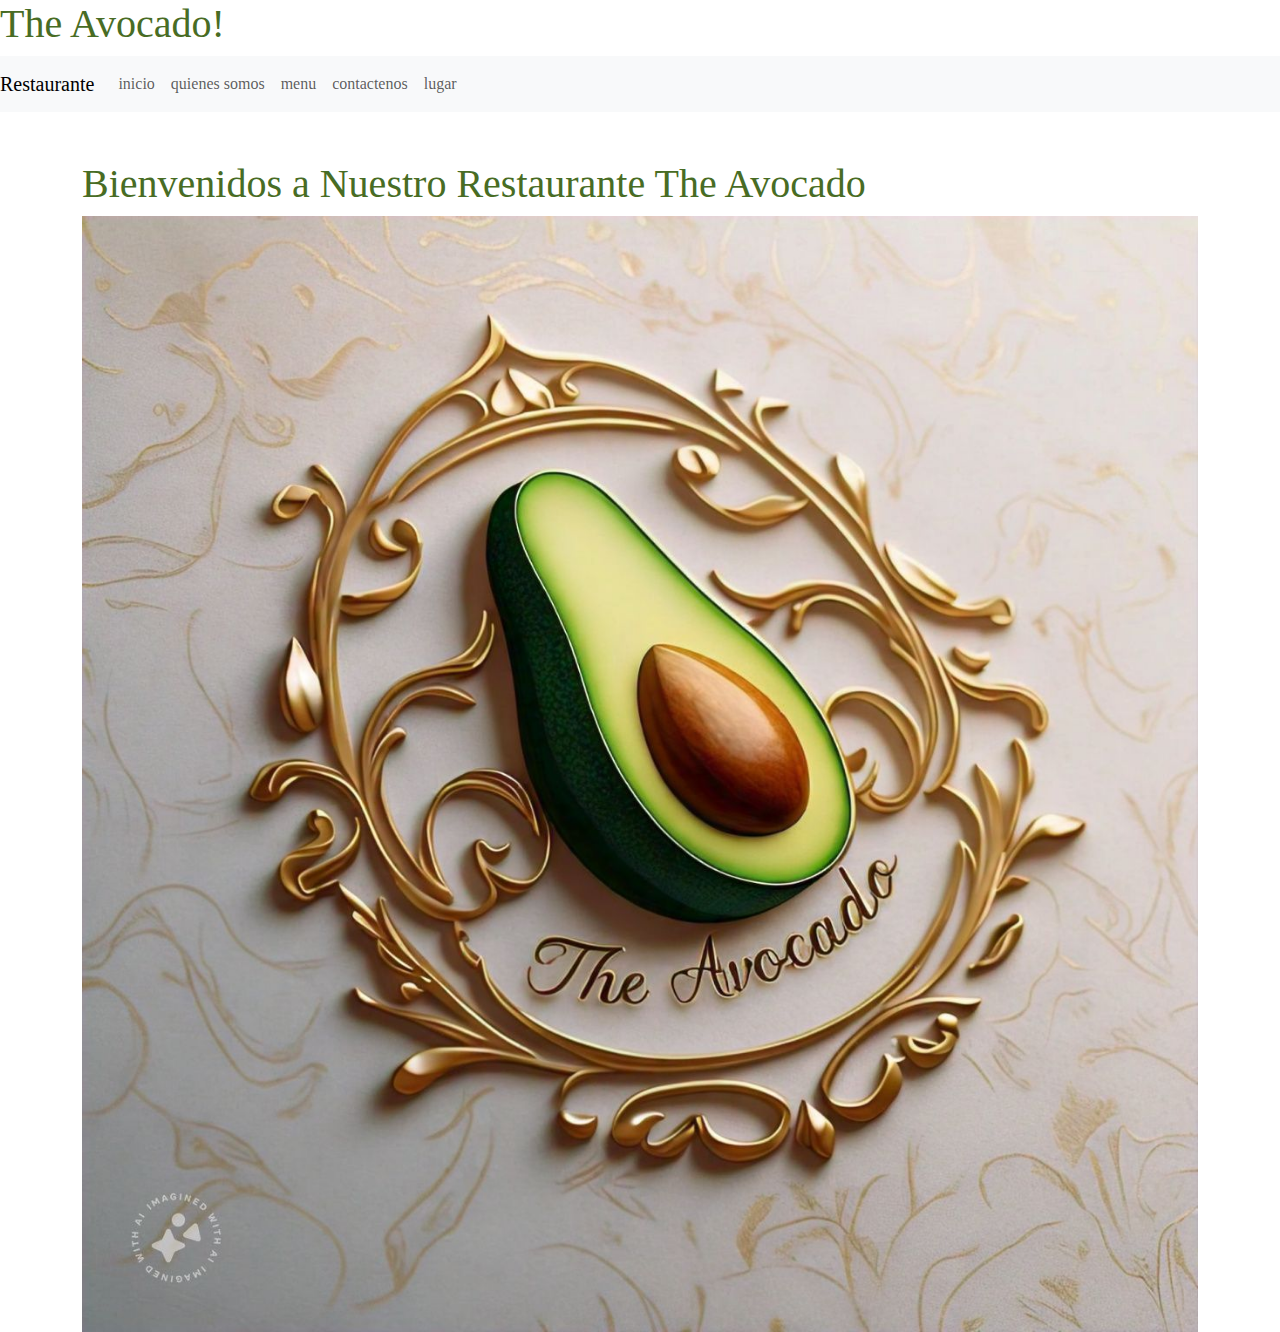
<file: index.html>
<!doctype html>
<html lang="en">
  <head>
    <meta charset="utf-8">
    <meta name="viewport" content="width=device-width, initial-scale=1">
    <title>Bootstrap demo</title>
    <link href="https://cdn.jsdelivr.net/npm/bootstrap@5.3.3/dist/css/bootstrap.min.css" rel="stylesheet" integrity="sha384-QWTKZyjpPEjISv5WaRU9OFeRpok6YctnYmDr5pNlyT2bRjXh0JMhjY6hW+ALEwIH" crossorigin="anonymous">
    <link rel="stylesheet" href="css/styles.css">
  </head>
  <body>
    <h1>The Avocado!</h1>
    <nav class="navbar navbar-expand-lg navar-light bg-light">
        <a class="navbar-brand" href="#">Restaurante</a>
        <div class="collapse navbar-collapse" id="navbarNav">
            <ul class="navbar-nav">
               <li class="nav-item"><a class="nav-link" href="index.html">inicio</a></li>
               <li class="nav-item"><a class="nav-link" href="quienes_somos.html">quienes somos</a></li>
               <li class="nav-item"><a class="nav-link" href="menu.html">menu</a></li>
               <li class="nav-item"><a class="nav-link" href="contactenos.html">contactenos</a></li>
               <li class="nav-item"><a class="nav-link" href="potaxie.html">lugar</a></li>
            </ul>
        </div>
    </nav>
    <div class="container mt-5">
        <h1>Bienvenidos a Nuestro Restaurante The Avocado</h1>
        <img src="img/img.jpeg" class="img-fluid" alt="Restaurante">
    </div>
    <script src="https://cdn.jsdelivr.net/npm/bootstrap@5.3.3/dist/js/bootstrap.bundle.min.js" integrity="sha384-YvpcrYf0tY3lHB60NNkmXc5s9fDVZLESaAA55NDzOxhy9GkcIdslK1eN7N6jIeHz" crossorigin="anonymous"></script>
  </body>
</html>
</file>
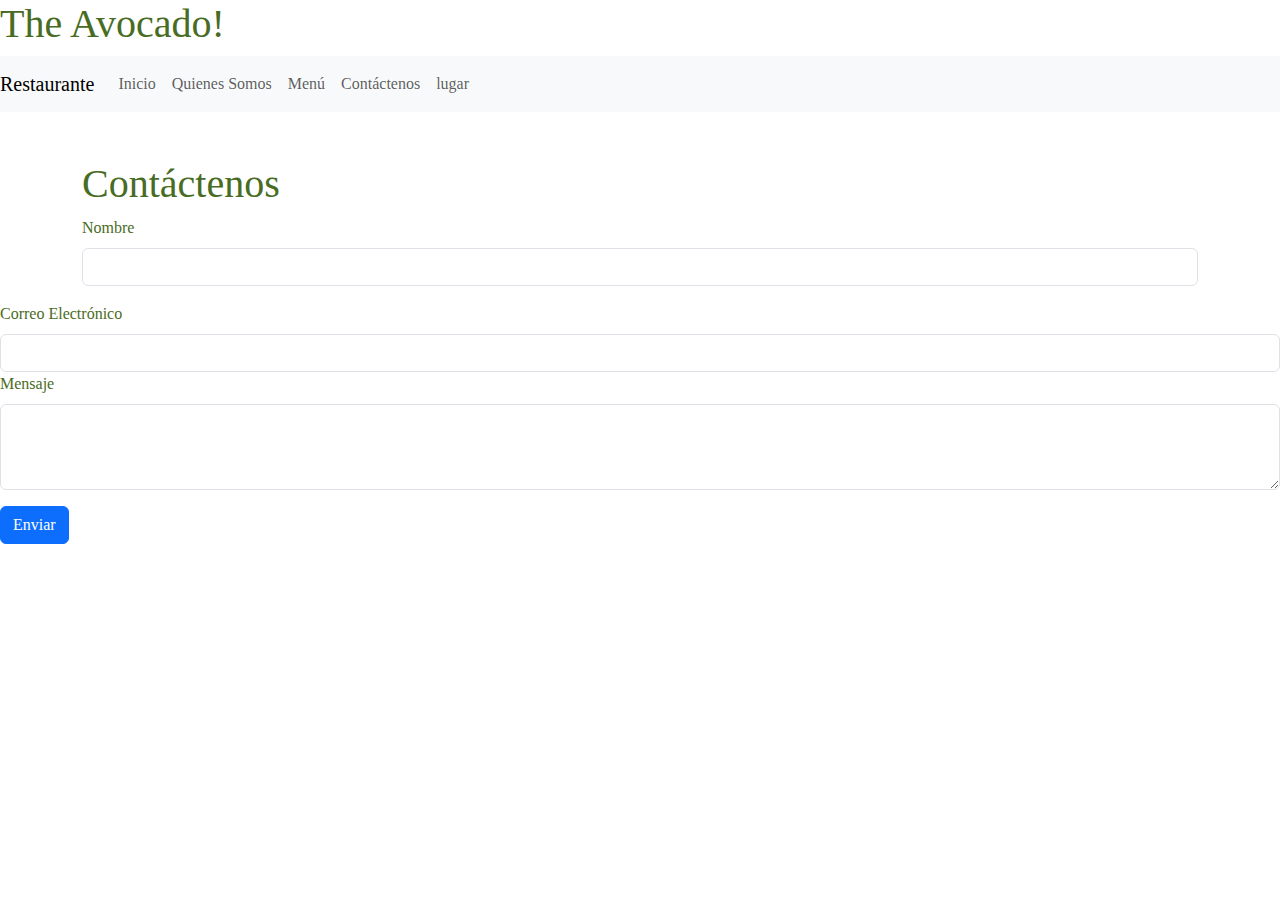
<file: contactenos.html>
<!doctype html>
<html lang="en">
  <head>
    <meta charset="utf-8">
    <meta name="viewport" content="width=device-width, initial-scale=1">
    <title>Bootstrap demo</title>
    <link href="https://cdn.jsdelivr.net/npm/bootstrap@5.3.3/dist/css/bootstrap.min.css" rel="stylesheet" integrity="sha384-QWTKZyjpPEjISv5WaRU9OFeRpok6YctnYmDr5pNlyT2bRjXh0JMhjY6hW+ALEwIH" crossorigin="anonymous">
    <link rel="stylesheet" href="css/styles.css">
  </head>
  <body>
    <h1>The Avocado!</h1>
    <nav class="navbar navbar-expand-lg navbar-light bg-light">
        <a class="navbar-brand" href="#">Restaurante</a>
        <div class="collapse navbar-collapse" id="navbarNav">
          <ul class="navbar-nav">
            <li class="nav-item"><a 
       class="nav-link" href="index.html">Inicio</a></li>
            <li class="nav-item"><a class="nav-link" href="quienes_somos.html">Quienes
       Somos</a></li>
            <li class="nav-item"><a class="nav-link" href="menu.html">Menú</a></li>
            <li class="nav-item"><a class="nav-link" href="contactenos.html">Contáctenos</a></li>
            <li class="nav-item"><a class="nav-link" href="potaxie.html">lugar</a></li>
      
          </ul>
        </div>
      </nav>
      
<div class="container mt-5">
<h1>Contáctenos</h1>
<form>
<div class="mb-3"><label for="nombre" class="form-label">Nombre</label>
  <input type="text" class="form-control" id="nombre" required>
</div>
      
</form>
  </div>
<label for="correo" class="form-label">Correo Electrónico</label>
<input type="email" class="form-control" id="correo" required>
</div>
<div class="mb-3">
<label for="mensaje" class="form-label">Mensaje</label>
<textarea class="form-control" id="mensaje"
 rows="3" required></textarea>
</div>
<button type="submit" class="btn btn-primary">Enviar</button>
</form>
</div>
    <script src="https://cdn.jsdelivr.net/npm/bootstrap@5.3.3/dist/js/bootstrap.bundle.min.js" integrity="sha384-YvpcrYf0tY3lHB60NNkmXc5s9fDVZLESaAA55NDzOxhy9GkcIdslK1eN7N6jIeHz" crossorigin="anonymous"></script>
  </body>
</html>
</file>
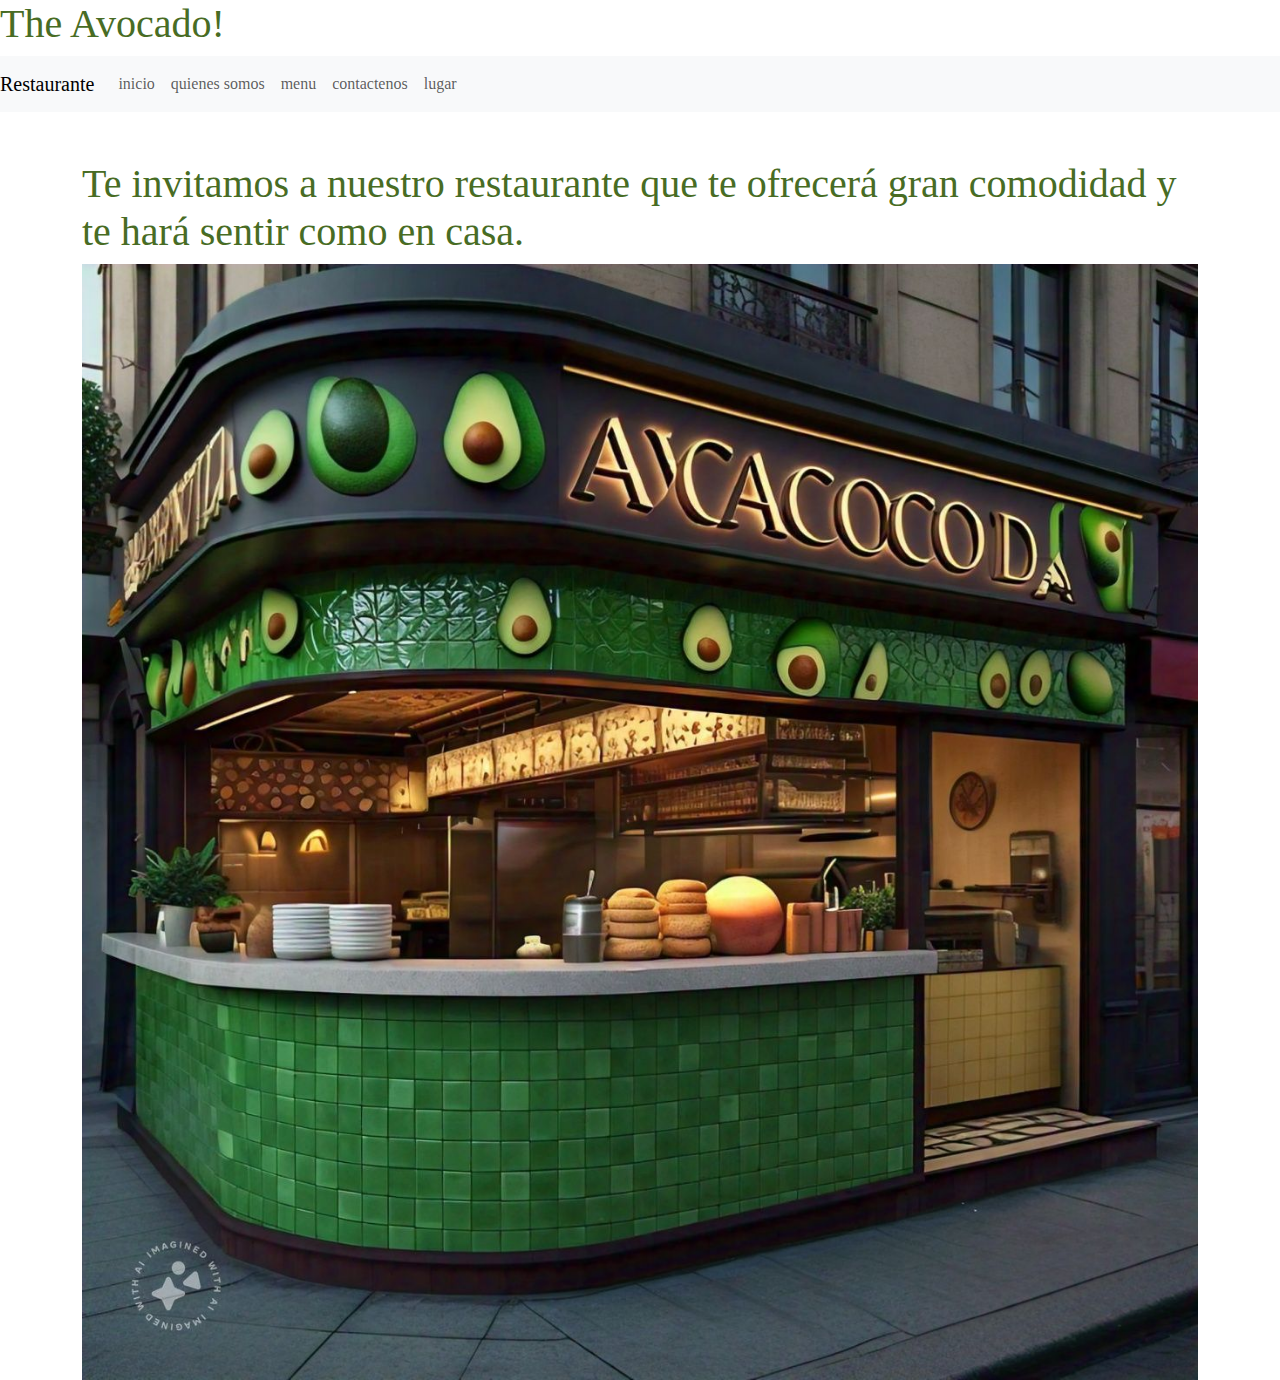
<file: potaxie.html>
<!doctype html>
<html lang="en">
  <head>
    <meta charset="utf-8">
    <meta name="viewport" content="width=device-width, initial-scale=1">
    <title>Bootstrap demo</title>
    <link href="https://cdn.jsdelivr.net/npm/bootstrap@5.3.3/dist/css/bootstrap.min.css" rel="stylesheet" integrity="sha384-QWTKZyjpPEjISv5WaRU9OFeRpok6YctnYmDr5pNlyT2bRjXh0JMhjY6hW+ALEwIH" crossorigin="anonymous">
    <link rel="stylesheet" href="css/styles.css">
  </head>
  <body>
    <h1>The Avocado!</h1>
    <nav class="navbar navbar-expand-lg navar-light bg-light">
        <a class="navbar-brand" href="#">Restaurante</a>
        <div class="collapse navbar-collapse" id="navbarNav">
            <ul class="navbar-nav">
               <li class="nav-item"><a class="nav-link" href="index.html">inicio</a></li>
               <li class="nav-item"><a class="nav-link" href="quienes_somos.html">quienes somos</a></li>
               <li class="nav-item"><a class="nav-link" href="menu.html">menu</a></li>
               <li class="nav-item"><a class="nav-link" href="contactenos.html">contactenos</a></li>
               <li class="nav-item"><a class="nav-link" href="potaxie.html">lugar</a></li>
              </ul>
        </div>
    </nav>
    <div class="container mt-5">
        <h1>Te invitamos a nuestro restaurante que te ofrecerá gran comodidad y te hará sentir como en casa.</h1>
        <img src="img/restaurant.jpeg" class="img-fluid" alt="Restaurante">
    </div>
    <script src="https://cdn.jsdelivr.net/npm/bootstrap@5.3.3/dist/js/bootstrap.bundle.min.js" integrity="sha384-YvpcrYf0tY3lHB60NNkmXc5s9fDVZLESaAA55NDzOxhy9GkcIdslK1eN7N6jIeHz" crossorigin="anonymous"></script>
  </body>
</html>
</file>
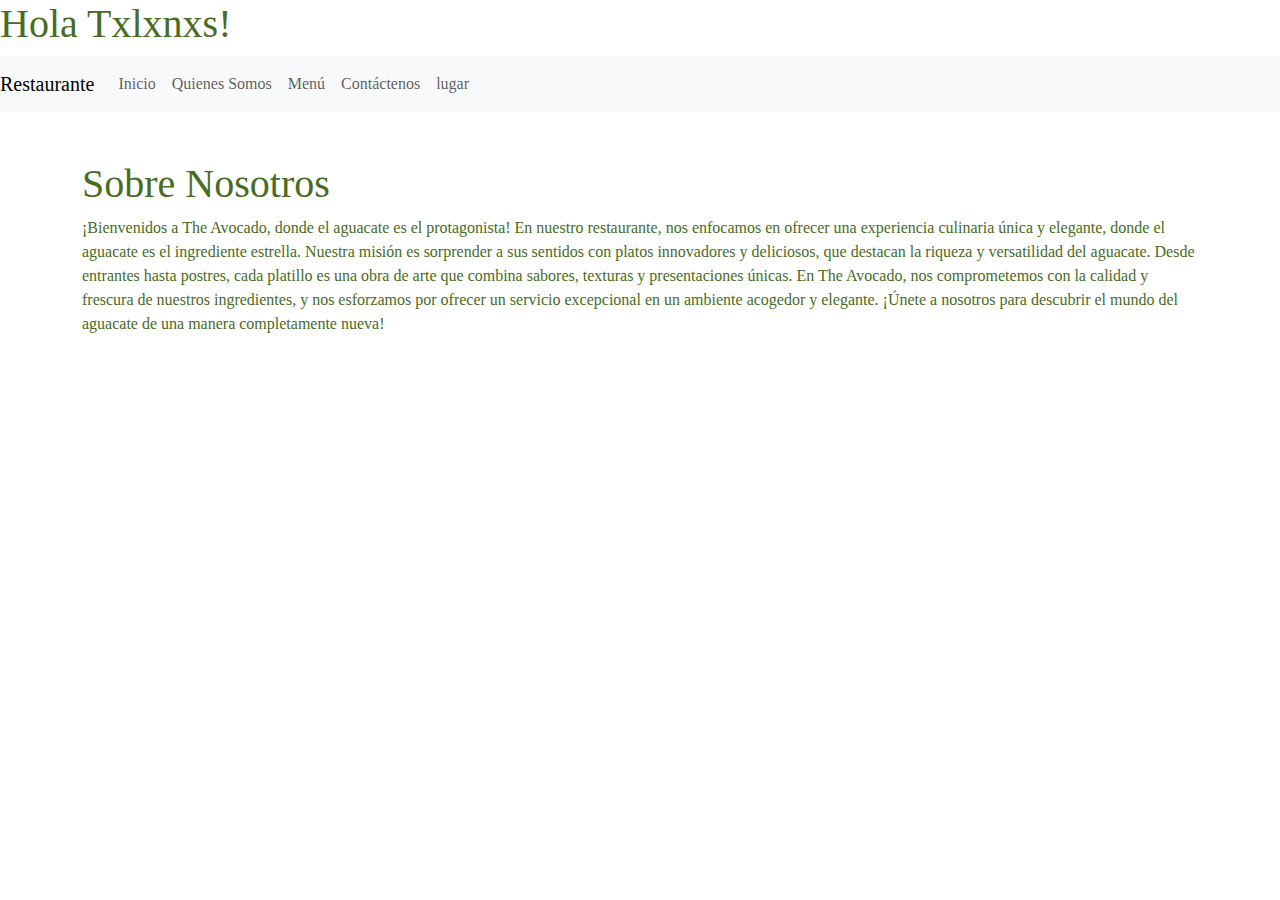
<file: quienes_somos.html>
<!doctype html>
<html lang="en">
  <head>
    <meta charset="utf-8">
    <meta name="viewport" content="width=device-width, initial-scale=1">
    <title>Bootstrap demo</title>
    <link href="https://cdn.jsdelivr.net/npm/bootstrap@5.3.3/dist/css/bootstrap.min.css" rel="stylesheet" integrity="sha384-QWTKZyjpPEjISv5WaRU9OFeRpok6YctnYmDr5pNlyT2bRjXh0JMhjY6hW+ALEwIH" crossorigin="anonymous">
    <link rel="stylesheet" href="css/styles.css"><link rel="stylesheet" href="css/styles.css">
</head>
  <body>
    <h1>Hola Txlxnxs!</h1>
    <nav class="navbar navbar-expand-lg navbar-light bg-light">
        <a class="navbar-brand" href="#">Restaurante</a>
        <div class="collapse navbar-collapse" id="navbarNav">
            <ul class="navbar-nav">
                <li class="nav-item"><a class="nav-link" href="index.html">Inicio</a></li>
                <li class="nav-item"><a class="nav-link" href="quienes_somos.html">Quienes Somos</a></li>
                <li class="nav-item"><a class="nav-link" href="menu.html">Menú</a></li>
                <li class="nav-item"><a class="nav-link" href="contactenos.html">Contáctenos</a></li>
                <li class="nav-item"><a class="nav-link" href="potaxie.html">lugar</a></li>
            </ul>
        </div>
    </nav>
    <div class="container mt-5">
        <h1>Sobre Nosotros</h1>
        <p>¡Bienvenidos a The Avocado, donde el aguacate es el protagonista! En nuestro restaurante, nos enfocamos en ofrecer una experiencia culinaria única y elegante, donde el aguacate es el ingrediente estrella.

            Nuestra misión es sorprender a sus sentidos con platos innovadores y deliciosos, que destacan la riqueza y versatilidad del aguacate. Desde entrantes hasta postres, cada platillo es una obra de arte que combina sabores, texturas y presentaciones únicas.
            
            En The Avocado, nos comprometemos con la calidad y frescura de nuestros ingredientes, y nos esforzamos por ofrecer un servicio excepcional en un ambiente acogedor y elegante. ¡Únete a nosotros para descubrir el mundo del aguacate de una manera completamente nueva!</p>
    </div>

    <script src="C:\Users\sunlu\Downloads\restaurante\logorestaurante.jpeg"></script>
</body>
</html>
</file>
<file: css/styles.css>
/* Estilos personalizados */
body {
    font-family: 'Times New Roman', Times, serif;
    color:rgb(72, 108, 36);
  }
  
  .navbar {
    margin-bottom: 20px;
  }
</file>
